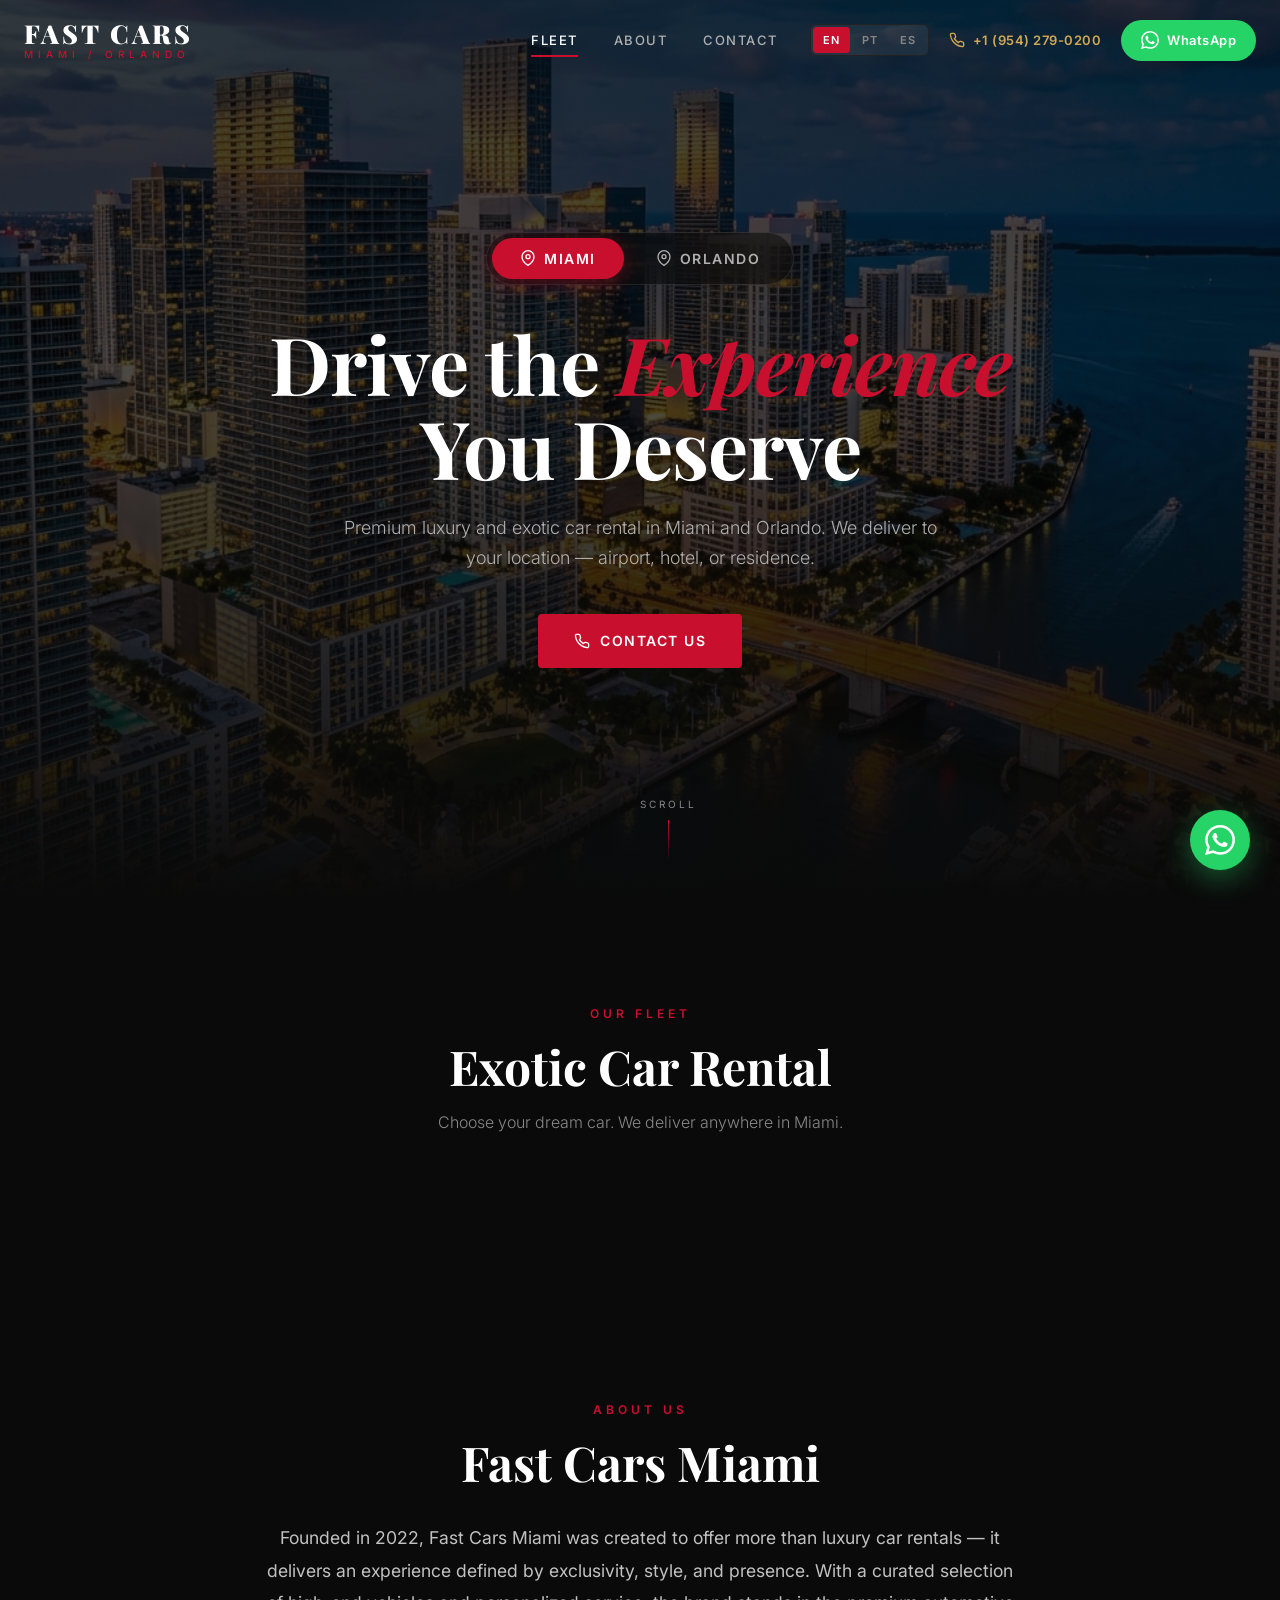
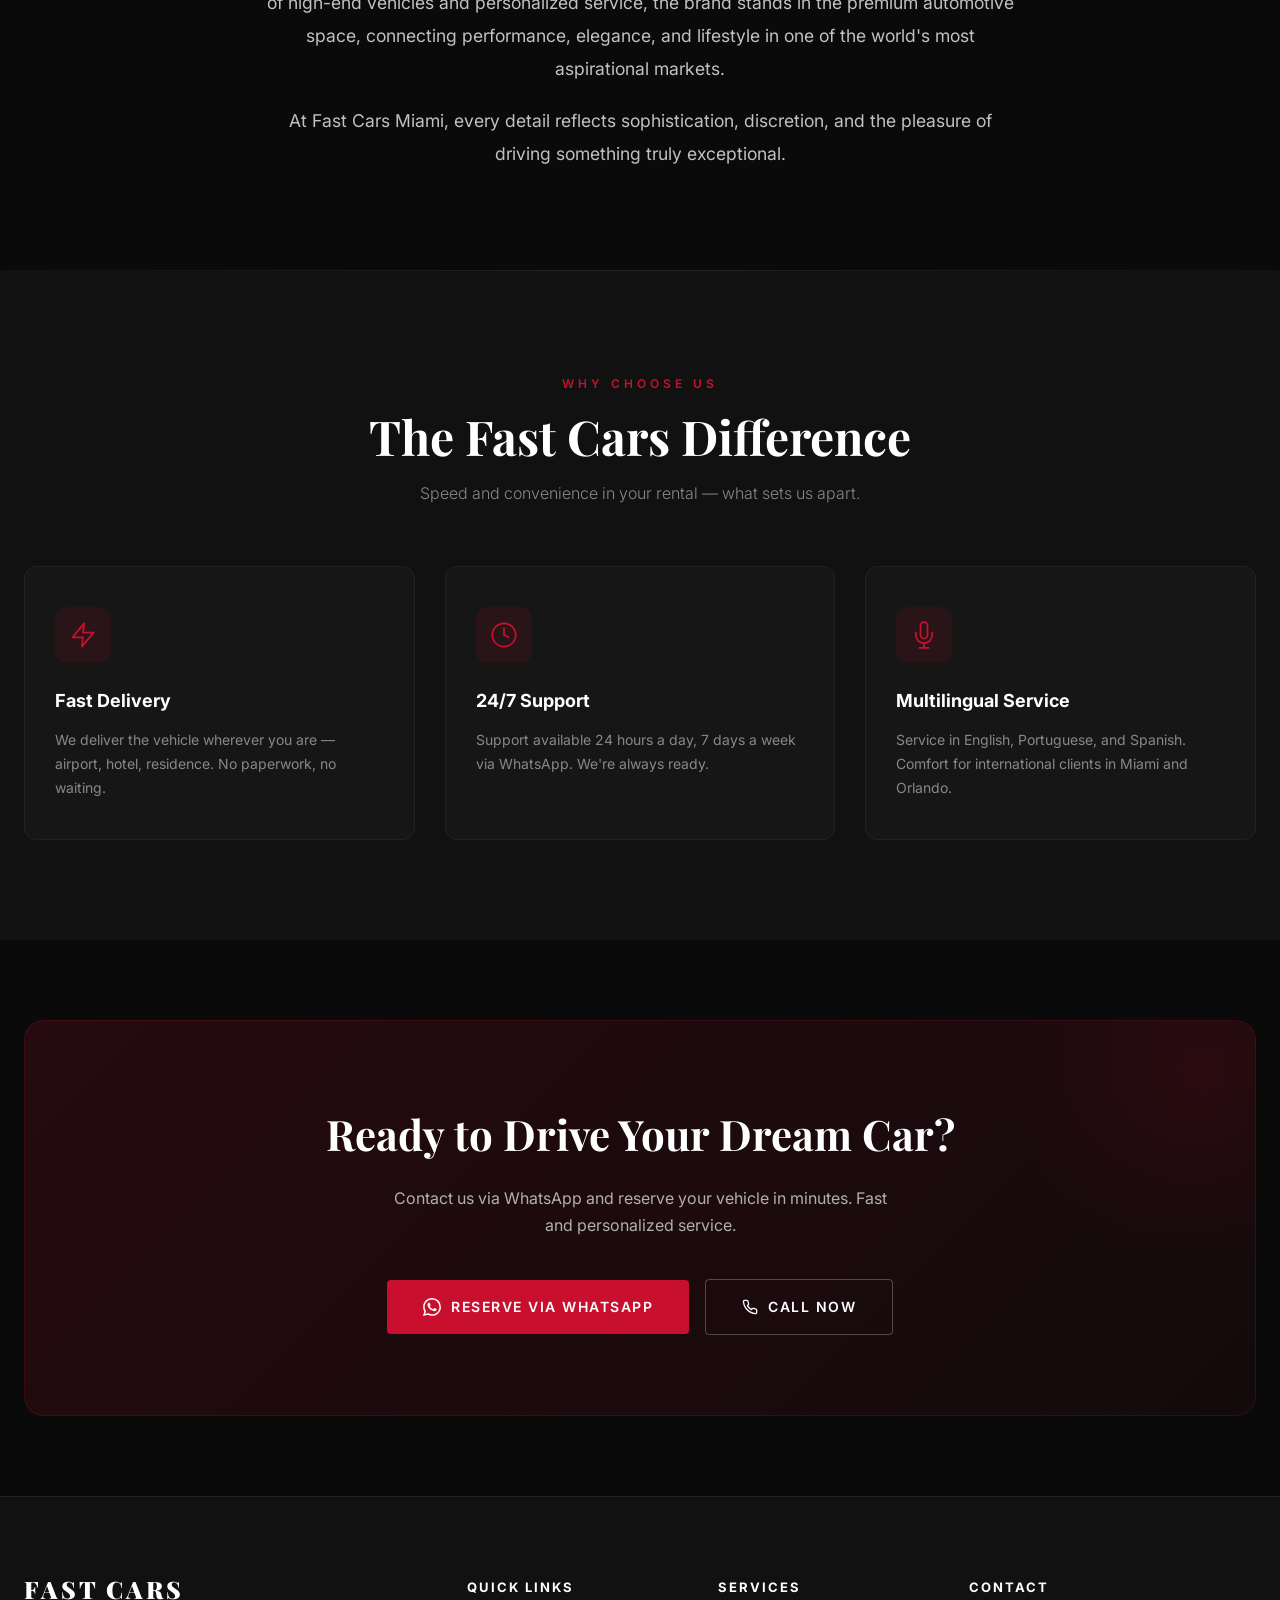
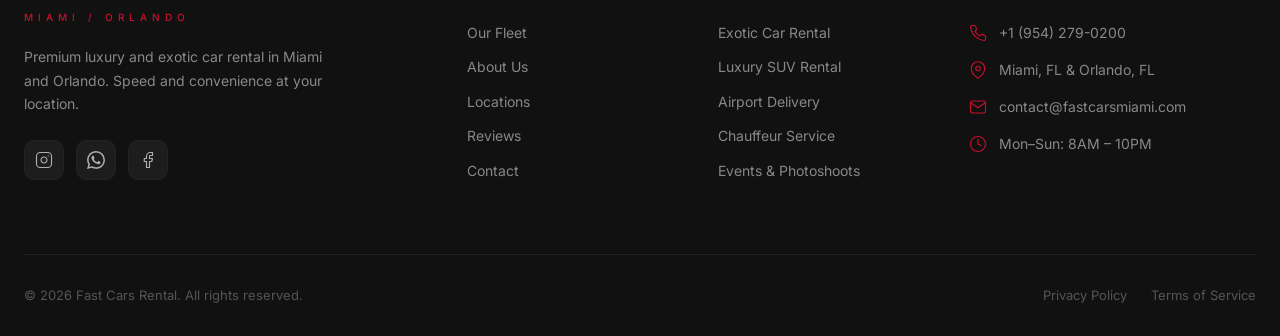
<file: index.html>
<!DOCTYPE html>
<html lang="en">
<head>
  <meta charset="UTF-8">
  <meta name="viewport" content="width=device-width, initial-scale=1.0">
  <title>Fast Cars Rental — Luxury & Exotic Car Rental | Miami & Orlando</title>
  <meta name="description" content="Fast Cars Rental — Premium luxury and exotic car rental in Miami and Orlando. We deliver to your location with speed and convenience.">
  <meta name="keywords" content="luxury car rental miami, exotic car rental orlando, fast cars miami, aluguel de carros de luxo, lamborghini rental, ferrari rental">
  
  <!-- Open Graph -->
  <meta property="og:title" content="Fast Cars Rental — Miami & Orlando">
  <meta property="og:description" content="Premium luxury and exotic car rental. Speed and convenience at your location.">
  <meta property="og:type" content="website">
  
  <!-- Fonts -->
  <link rel="preconnect" href="https://fonts.googleapis.com">
  <link rel="preconnect" href="https://fonts.gstatic.com" crossorigin>
  <link href="https://fonts.googleapis.com/css2?family=Inter:wght@300;400;500;600;700&family=Playfair+Display:ital,wght@0,400;0,700;0,900;1,400;1,700&display=swap" rel="stylesheet">
  
  <!-- Netlify Identity Widget -->
  <script src="https://identity.netlify.com/v1/netlify-identity-widget.js"></script>

  <!-- Styles -->
  <link rel="stylesheet" href="style.css">
  
  <!-- Favicon placeholder -->
  <link rel="icon" type="image/svg+xml" href="data:image/svg+xml,%3Csvg xmlns='http://www.w3.org/2000/svg' viewBox='0 0 100 100'%3E%3Ctext y='.9em' font-size='90'%3E🏎%3C/text%3E%3C/svg%3E">
</head>
<body>

  <!-- ===== NAVBAR ===== -->
  <nav class="navbar" id="navbar">
    <div class="container">
      <a href="#" class="navbar-logo">
        <span class="logo-main">Fast Cars</span>
        <span class="logo-sub">Miami / Orlando</span>
      </a>

      <div class="navbar-links" id="navLinks">
        <a href="#fleet" class="active" data-i18n="nav.fleet">Fleet</a>
        <a href="#about" data-i18n="nav.about">About</a>
        <a href="#contact" data-i18n="nav.contact">Contact</a>
      </div>

      <div class="navbar-cta">
        <div class="lang-switcher" id="langSwitcher">
          <button class="lang-btn active" data-lang="en">EN</button>
          <button class="lang-btn" data-lang="pt">PT</button>
          <button class="lang-btn" data-lang="es">ES</button>
        </div>
        <a href="tel:+19542790200" class="navbar-phone">
          <svg xmlns="http://www.w3.org/2000/svg" viewBox="0 0 24 24" fill="none" stroke="currentColor" stroke-width="2" stroke-linecap="round" stroke-linejoin="round"><path d="M22 16.92v3a2 2 0 0 1-2.18 2 19.79 19.79 0 0 1-8.63-3.07 19.5 19.5 0 0 1-6-6 19.79 19.79 0 0 1-3.07-8.67A2 2 0 0 1 4.11 2h3a2 2 0 0 1 2 1.72c.127.96.361 1.903.7 2.81a2 2 0 0 1-.45 2.11L8.09 9.91a16 16 0 0 0 6 6l1.27-1.27a2 2 0 0 1 2.11-.45c.907.339 1.85.573 2.81.7A2 2 0 0 1 22 16.92z"/></svg>
          +1 (954) 279-0200
        </a>
        <a href="https://wa.me/19542790200?text=Hi!%20I'm%20interested%20in%20renting%20a%20car." class="btn-whatsapp" target="_blank" rel="noopener" id="btn-whatsapp-header">
          <svg viewBox="0 0 24 24" fill="currentColor"><path d="M17.472 14.382c-.297-.149-1.758-.867-2.03-.967-.273-.099-.471-.148-.67.15-.197.297-.767.966-.94 1.164-.173.199-.347.223-.644.075-.297-.15-1.255-.463-2.39-1.475-.883-.788-1.48-1.761-1.653-2.059-.173-.297-.018-.458.13-.606.134-.133.298-.347.446-.52.149-.174.198-.298.298-.497.099-.198.05-.371-.025-.52-.075-.149-.669-1.612-.916-2.207-.242-.579-.487-.5-.669-.51-.173-.008-.371-.01-.57-.01-.198 0-.52.074-.792.372-.272.297-1.04 1.016-1.04 2.479 0 1.462 1.065 2.875 1.213 3.074.149.198 2.096 3.2 5.077 4.487.709.306 1.262.489 1.694.625.712.227 1.36.195 1.871.118.571-.085 1.758-.719 2.006-1.413.248-.694.248-1.289.173-1.413-.074-.124-.272-.198-.57-.347m-5.421 7.403h-.004a9.87 9.87 0 01-5.031-1.378l-.361-.214-3.741.982.998-3.648-.235-.374a9.86 9.86 0 01-1.51-5.26c.001-5.45 4.436-9.884 9.888-9.884 2.64 0 5.122 1.03 6.988 2.898a9.825 9.825 0 012.893 6.994c-.003 5.45-4.437 9.884-9.885 9.884m8.413-18.297A11.815 11.815 0 0012.05 0C5.495 0 .16 5.335.157 11.892c0 2.096.547 4.142 1.588 5.945L.057 24l6.305-1.654a11.882 11.882 0 005.683 1.448h.005c6.554 0 11.89-5.335 11.893-11.893a11.821 11.821 0 00-3.48-8.413z"/></svg>
          WhatsApp
        </a>
      </div>

      <div class="mobile-toggle" id="mobileToggle">
        <span></span>
        <span></span>
        <span></span>
      </div>
    </div>
  </nav>

  <!-- ===== HERO ===== -->
  <section class="hero" id="hero">
    <div class="hero-bg" id="heroBg">
      <img src="images/hero-bg.png" alt="Miami skyline" loading="eager" class="hero-img active" id="heroImgMiami">
      <img src="images/hero-orlando.png" alt="Orlando Eye" loading="eager" class="hero-img" id="heroImgOrlando">
    </div>
    <div class="hero-overlay"></div>
    
    <div class="hero-content">
      <!-- City Selector -->
      <div class="city-selector" id="citySelector">
        <button class="city-btn active" data-city="miami">
          <svg width="16" height="16" viewBox="0 0 24 24" fill="none" stroke="currentColor" stroke-width="2" stroke-linecap="round" stroke-linejoin="round"><path d="M21 10c0 7-9 13-9 13s-9-6-9-13a9 9 0 0 1 18 0z"/><circle cx="12" cy="10" r="3"/></svg>
          Miami
        </button>
        <button class="city-btn" data-city="orlando">
          <svg width="16" height="16" viewBox="0 0 24 24" fill="none" stroke="currentColor" stroke-width="2" stroke-linecap="round" stroke-linejoin="round"><path d="M21 10c0 7-9 13-9 13s-9-6-9-13a9 9 0 0 1 18 0z"/><circle cx="12" cy="10" r="3"/></svg>
          Orlando
        </button>
      </div>

      <h1 data-i18n="hero.title">Drive the <span class="accent">Experience</span> You Deserve</h1>
      <p class="hero-subtitle" data-i18n="hero.subtitle">Premium luxury and exotic car rental in Miami and Orlando. We deliver to your location — airport, hotel, or residence.</p>
      
      <div class="hero-actions">
        <a href="https://wa.me/19542790200?text=Hi!%20I'd%20like%20to%20rent%20a%20car." class="btn-primary" target="_blank" id="btn-hero-contact">
          <svg width="16" height="16" viewBox="0 0 24 24" fill="none" stroke="currentColor" stroke-width="2" stroke-linecap="round" stroke-linejoin="round"><path d="M22 16.92v3a2 2 0 0 1-2.18 2 19.79 19.79 0 0 1-8.63-3.07 19.5 19.5 0 0 1-6-6 19.79 19.79 0 0 1-3.07-8.67A2 2 0 0 1 4.11 2h3a2 2 0 0 1 2 1.72c.127.96.361 1.903.7 2.81a2 2 0 0 1-.45 2.11L8.09 9.91a16 16 0 0 0 6 6l1.27-1.27a2 2 0 0 1 2.11-.45c.907.339 1.85.573 2.81.7A2 2 0 0 1 22 16.92z"/></svg>
          <span data-i18n="hero.contact">Contact Us</span>
        </a>
      </div>
    </div>

    <div class="hero-scroll">
      <span>Scroll</span>
      <div class="scroll-line"></div>
    </div>
  </section>

  <!-- ===== FLEET ===== -->
  <section class="fleet" id="fleet">
    <div class="container">
      <div class="section-header reveal">
        <span class="section-tag" data-i18n="fleet.tag">Our Fleet</span>
        <h2 class="section-title" data-i18n="fleet.title">Exotic Car Rental</h2>
        <p class="section-subtitle" data-i18n="fleet.subtitle">Choose your dream car. We deliver anywhere in Miami.</p>
      </div>

      <div class="fleet-grid" id="fleetGrid">
        <!-- Cards are generated by JavaScript -->
      </div>
    </div>
  </section>

  <!-- ===== WHY US ===== -->
  <!-- ===== ABOUT ===== -->
  <section class="about-bio" id="about">
    <div class="container">
      <div class="about-bio-inner reveal">
        <span class="section-tag">About Us</span>
        <h2 class="section-title">Fast Cars Miami</h2>
        <p class="about-bio-text">Founded in 2022, Fast Cars Miami was created to offer more than luxury car rentals — it delivers an experience defined by exclusivity, style, and presence. With a curated selection of high-end vehicles and personalized service, the brand stands in the premium automotive space, connecting performance, elegance, and lifestyle in one of the world's most aspirational markets.</p>
        <p class="about-bio-text">At Fast Cars Miami, every detail reflects sophistication, discretion, and the pleasure of driving something truly exceptional.</p>
      </div>
    </div>
  </section>

  <section class="why-us">
    <div class="container">
      <div class="section-header reveal">
        <span class="section-tag" data-i18n="why.tag">Why Choose Us</span>
        <h2 class="section-title" data-i18n="why.title">The Fast Cars Difference</h2>
        <p class="section-subtitle" data-i18n="why.subtitle">Speed and convenience in your rental — what sets us apart.</p>
      </div>

      <div class="why-grid">
        <div class="why-card reveal">
          <div class="why-card-icon">
            <svg viewBox="0 0 24 24" fill="none" stroke="currentColor" stroke-width="1.5" stroke-linecap="round" stroke-linejoin="round"><path d="M13 2L3 14h9l-1 8 10-12h-9l1-8z"/></svg>
          </div>
          <h3 data-i18n="why.delivery.title">Fast Delivery</h3>
          <p data-i18n="why.delivery.desc">We deliver the vehicle wherever you are — airport, hotel, residence. No paperwork, no waiting.</p>
        </div>

        <div class="why-card reveal">
          <div class="why-card-icon">
            <svg viewBox="0 0 24 24" fill="none" stroke="currentColor" stroke-width="1.5" stroke-linecap="round" stroke-linejoin="round"><circle cx="12" cy="12" r="10"/><polyline points="12 6 12 12 16 14"/></svg>
          </div>
          <h3 data-i18n="why.support.title">24/7 Support</h3>
          <p data-i18n="why.support.desc">Support available 24 hours a day, 7 days a week via WhatsApp. We're always ready.</p>
        </div>

        <div class="why-card reveal">
          <div class="why-card-icon">
            <svg viewBox="0 0 24 24" fill="none" stroke="currentColor" stroke-width="1.5" stroke-linecap="round" stroke-linejoin="round"><path d="M12 1a3 3 0 0 0-3 3v8a3 3 0 0 0 6 0V4a3 3 0 0 0-3-3z"/><path d="M19 10v2a7 7 0 0 1-14 0v-2"/><line x1="12" y1="19" x2="12" y2="23"/><line x1="8" y1="23" x2="16" y2="23"/></svg>
          </div>
          <h3 data-i18n="why.bilingual.title">Multilingual Service</h3>
          <p data-i18n="why.bilingual.desc">Service in English, Portuguese, and Spanish. Comfort for international clients in Miami and Orlando.</p>
        </div>
      </div>
    </div>
  </section>

  <!-- ===== LOCATIONS ===== -->
  <!-- ===== CTA ===== -->
  <section class="cta" id="contact">
    <div class="container">
      <div class="cta-inner reveal">
        <h2 data-i18n="cta.title">Ready to Drive Your Dream Car?</h2>
        <p data-i18n="cta.subtitle">Contact us via WhatsApp and reserve your vehicle in minutes. Fast and personalized service.</p>
        <div class="cta-buttons">
          <a href="https://wa.me/19542790200?text=Olá!%20Gostaria%20de%20alugar%20um%20carro." class="btn-primary" target="_blank" id="btn-cta-whatsapp">
            <svg width="18" height="18" viewBox="0 0 24 24" fill="currentColor"><path d="M17.472 14.382c-.297-.149-1.758-.867-2.03-.967-.273-.099-.471-.148-.67.15-.197.297-.767.966-.94 1.164-.173.199-.347.223-.644.075-.297-.15-1.255-.463-2.39-1.475-.883-.788-1.48-1.761-1.653-2.059-.173-.297-.018-.458.13-.606.134-.133.298-.347.446-.52.149-.174.198-.298.298-.497.099-.198.05-.371-.025-.52-.075-.149-.669-1.612-.916-2.207-.242-.579-.487-.5-.669-.51-.173-.008-.371-.01-.57-.01-.198 0-.52.074-.792.372-.272.297-1.04 1.016-1.04 2.479 0 1.462 1.065 2.875 1.213 3.074.149.198 2.096 3.2 5.077 4.487.709.306 1.262.489 1.694.625.712.227 1.36.195 1.871.118.571-.085 1.758-.719 2.006-1.413.248-.694.248-1.289.173-1.413-.074-.124-.272-.198-.57-.347m-5.421 7.403h-.004a9.87 9.87 0 01-5.031-1.378l-.361-.214-3.741.982.998-3.648-.235-.374a9.86 9.86 0 01-1.51-5.26c.001-5.45 4.436-9.884 9.888-9.884 2.64 0 5.122 1.03 6.988 2.898a9.825 9.825 0 012.893 6.994c-.003 5.45-4.437 9.884-9.885 9.884m8.413-18.297A11.815 11.815 0 0012.05 0C5.495 0 .16 5.335.157 11.892c0 2.096.547 4.142 1.588 5.945L.057 24l6.305-1.654a11.882 11.882 0 005.683 1.448h.005c6.554 0 11.89-5.335 11.893-11.893a11.821 11.821 0 00-3.48-8.413z"/></svg>
            <span data-i18n="cta.whatsapp">Reserve via WhatsApp</span>
          </a>
          <a href="tel:+19542790200" class="btn-secondary" id="btn-cta-call">
            <svg width="16" height="16" viewBox="0 0 24 24" fill="none" stroke="currentColor" stroke-width="2" stroke-linecap="round" stroke-linejoin="round"><path d="M22 16.92v3a2 2 0 0 1-2.18 2 19.79 19.79 0 0 1-8.63-3.07 19.5 19.5 0 0 1-6-6 19.79 19.79 0 0 1-3.07-8.67A2 2 0 0 1 4.11 2h3a2 2 0 0 1 2 1.72c.127.96.361 1.903.7 2.81a2 2 0 0 1-.45 2.11L8.09 9.91a16 16 0 0 0 6 6l1.27-1.27a2 2 0 0 1 2.11-.45c.907.339 1.85.573 2.81.7A2 2 0 0 1 22 16.92z"/></svg>
            <span data-i18n="cta.call">Call Now</span>
          </a>
        </div>
      </div>
    </div>
  </section>

  <!-- ===== FOOTER ===== -->
  <footer class="footer">
    <div class="container">
      <div class="footer-grid">
        <div class="footer-brand">
          <span class="logo-main">Fast Cars</span>
          <span class="logo-sub">Miami / Orlando</span>
          <p data-i18n="footer.desc">Premium luxury and exotic car rental in Miami and Orlando. Speed and convenience at your location.</p>
          <div class="footer-social">
            <a href="https://instagram.com/fastcars.miami" target="_blank" rel="noopener" aria-label="Instagram" id="social-instagram">
              <svg viewBox="0 0 24 24" fill="none" stroke="currentColor" stroke-width="1.5" stroke-linecap="round" stroke-linejoin="round"><rect x="2" y="2" width="20" height="20" rx="5" ry="5"/><path d="M16 11.37A4 4 0 1 1 12.63 8 4 4 0 0 1 16 11.37z"/><line x1="17.5" y1="6.5" x2="17.51" y2="6.5"/></svg>
            </a>
            <a href="https://wa.me/19542790200" target="_blank" rel="noopener" aria-label="WhatsApp" id="social-whatsapp">
              <svg viewBox="0 0 24 24" fill="currentColor"><path d="M17.472 14.382c-.297-.149-1.758-.867-2.03-.967-.273-.099-.471-.148-.67.15-.197.297-.767.966-.94 1.164-.173.199-.347.223-.644.075-.297-.15-1.255-.463-2.39-1.475-.883-.788-1.48-1.761-1.653-2.059-.173-.297-.018-.458.13-.606.134-.133.298-.347.446-.52.149-.174.198-.298.298-.497.099-.198.05-.371-.025-.52-.075-.149-.669-1.612-.916-2.207-.242-.579-.487-.5-.669-.51-.173-.008-.371-.01-.57-.01-.198 0-.52.074-.792.372-.272.297-1.04 1.016-1.04 2.479 0 1.462 1.065 2.875 1.213 3.074.149.198 2.096 3.2 5.077 4.487.709.306 1.262.489 1.694.625.712.227 1.36.195 1.871.118.571-.085 1.758-.719 2.006-1.413.248-.694.248-1.289.173-1.413-.074-.124-.272-.198-.57-.347m-5.421 7.403h-.004a9.87 9.87 0 01-5.031-1.378l-.361-.214-3.741.982.998-3.648-.235-.374a9.86 9.86 0 01-1.51-5.26c.001-5.45 4.436-9.884 9.888-9.884 2.64 0 5.122 1.03 6.988 2.898a9.825 9.825 0 012.893 6.994c-.003 5.45-4.437 9.884-9.885 9.884m8.413-18.297A11.815 11.815 0 0012.05 0C5.495 0 .16 5.335.157 11.892c0 2.096.547 4.142 1.588 5.945L.057 24l6.305-1.654a11.882 11.882 0 005.683 1.448h.005c6.554 0 11.89-5.335 11.893-11.893a11.821 11.821 0 00-3.48-8.413z"/></svg>
            </a>
            <a href="https://www.facebook.com/fastcarsmiami" target="_blank" rel="noopener" aria-label="Facebook" id="social-facebook">
              <svg viewBox="0 0 24 24" fill="none" stroke="currentColor" stroke-width="1.5" stroke-linecap="round" stroke-linejoin="round"><path d="M18 2h-3a5 5 0 0 0-5 5v3H7v4h3v8h4v-8h3l1-4h-4V7a1 1 0 0 1 1-1h3z"/></svg>
            </a>
          </div>
        </div>

        <div class="footer-column">
          <h4>Quick Links</h4>
          <ul>
            <li><a href="#fleet">Our Fleet</a></li>
            <li><a href="#about">About Us</a></li>
            <li><a href="#locations">Locations</a></li>
            <li><a href="#reviews">Reviews</a></li>
            <li><a href="#contact">Contact</a></li>
          </ul>
        </div>

        <div class="footer-column">
          <h4 data-i18n="footer.services">Services</h4>
          <ul>
            <li><a href="#fleet" data-i18n="footer.exoticRental">Exotic Car Rental</a></li>
            <li><a href="#fleet" data-i18n="footer.luxuryRental">Luxury SUV Rental</a></li>
            <li><a href="#fleet" data-i18n="footer.airportDelivery">Airport Delivery</a></li>
            <li><a href="#fleet" data-i18n="footer.chauffeur">Chauffeur Service</a></li>
            <li><a href="#fleet" data-i18n="footer.events">Events & Photoshoots</a></li>
          </ul>
        </div>

        <div class="footer-column">
          <h4>Contact</h4>
          <ul class="footer-contact">
            <li>
              <svg viewBox="0 0 24 24" fill="none" stroke="currentColor" stroke-width="1.5" stroke-linecap="round" stroke-linejoin="round"><path d="M22 16.92v3a2 2 0 0 1-2.18 2 19.79 19.79 0 0 1-8.63-3.07 19.5 19.5 0 0 1-6-6 19.79 19.79 0 0 1-3.07-8.67A2 2 0 0 1 4.11 2h3a2 2 0 0 1 2 1.72c.127.96.361 1.903.7 2.81a2 2 0 0 1-.45 2.11L8.09 9.91a16 16 0 0 0 6 6l1.27-1.27a2 2 0 0 1 2.11-.45c.907.339 1.85.573 2.81.7A2 2 0 0 1 22 16.92z"/></svg>
              <span>+1 (954) 279-0200</span>
            </li>
            <li>
              <svg viewBox="0 0 24 24" fill="none" stroke="currentColor" stroke-width="1.5" stroke-linecap="round" stroke-linejoin="round"><path d="M21 10c0 7-9 13-9 13s-9-6-9-13a9 9 0 0 1 18 0z"/><circle cx="12" cy="10" r="3"/></svg>
              <span>Miami, FL &amp; Orlando, FL</span>
            </li>
            <li>
              <svg viewBox="0 0 24 24" fill="none" stroke="currentColor" stroke-width="1.5" stroke-linecap="round" stroke-linejoin="round"><path d="M4 4h16c1.1 0 2 .9 2 2v12c0 1.1-.9 2-2 2H4c-1.1 0-2-.9-2-2V6c0-1.1.9-2 2-2z"/><polyline points="22,6 12,13 2,6"/></svg>
              <span>contact@fastcarsmiami.com</span>
            </li>
            <li>
              <svg viewBox="0 0 24 24" fill="none" stroke="currentColor" stroke-width="1.5" stroke-linecap="round" stroke-linejoin="round"><circle cx="12" cy="12" r="10"/><polyline points="12 6 12 12 16 14"/></svg>
              <span>Mon–Sun: 8AM – 10PM</span>
            </li>
          </ul>
        </div>
      </div>

      <div class="footer-bottom">
        <p>&copy; 2026 Fast Cars Rental. All rights reserved.</p>
        <div class="footer-bottom-links">
          <a href="#">Privacy Policy</a>
          <a href="#">Terms of Service</a>
        </div>
      </div>
    </div>
  </footer>

  <!-- ===== FLOATING WHATSAPP ===== -->
  <a href="https://wa.me/19542790200?text=Olá!%20Gostaria%20de%20saber%20mais%20sobre%20o%20aluguel%20de%20carros." class="floating-whatsapp" target="_blank" rel="noopener" id="floating-whatsapp" aria-label="Chat on WhatsApp">
    <svg viewBox="0 0 24 24" fill="currentColor"><path d="M17.472 14.382c-.297-.149-1.758-.867-2.03-.967-.273-.099-.471-.148-.67.15-.197.297-.767.966-.94 1.164-.173.199-.347.223-.644.075-.297-.15-1.255-.463-2.39-1.475-.883-.788-1.48-1.761-1.653-2.059-.173-.297-.018-.458.13-.606.134-.133.298-.347.446-.52.149-.174.198-.298.298-.497.099-.198.05-.371-.025-.52-.075-.149-.669-1.612-.916-2.207-.242-.579-.487-.5-.669-.51-.173-.008-.371-.01-.57-.01-.198 0-.52.074-.792.372-.272.297-1.04 1.016-1.04 2.479 0 1.462 1.065 2.875 1.213 3.074.149.198 2.096 3.2 5.077 4.487.709.306 1.262.489 1.694.625.712.227 1.36.195 1.871.118.571-.085 1.758-.719 2.006-1.413.248-.694.248-1.289.173-1.413-.074-.124-.272-.198-.57-.347m-5.421 7.403h-.004a9.87 9.87 0 01-5.031-1.378l-.361-.214-3.741.982.998-3.648-.235-.374a9.86 9.86 0 01-1.51-5.26c.001-5.45 4.436-9.884 9.888-9.884 2.64 0 5.122 1.03 6.988 2.898a9.825 9.825 0 012.893 6.994c-.003 5.45-4.437 9.884-9.885 9.884m8.413-18.297A11.815 11.815 0 0012.05 0C5.495 0 .16 5.335.157 11.892c0 2.096.547 4.142 1.588 5.945L.057 24l6.305-1.654a11.882 11.882 0 005.683 1.448h.005c6.554 0 11.89-5.335 11.893-11.893a11.821 11.821 0 00-3.48-8.413z"/></svg>
  </a>

  <!-- ===== JAVASCRIPT ===== -->
  <script src="app.js"></script>
</body>
</html>
</file>
<file: style.css>
/* ===== FAST CARS MIAMI - PREMIUM RENTAL SITE ===== */

/* Reset & Base */
*, *::before, *::after {
  margin: 0;
  padding: 0;
  box-sizing: border-box;
}

:root {
  /* Brand Colors */
  --fc-black: #0a0a0a;
  --fc-dark: #111111;
  --fc-dark-card: #161616;
  --fc-dark-border: #222222;
  --fc-red: #c8102e;
  --fc-red-hover: #e01233;
  --fc-gold: #d4a853;
  --fc-gold-light: #f0d48a;
  --fc-white: #ffffff;
  --fc-gray-100: #f5f5f5;
  --fc-gray-200: #e0e0e0;
  --fc-gray-300: #b0b0b0;
  --fc-gray-400: #888888;
  --fc-gray-500: #555555;
  
  /* Typography */
  --font-display: 'Playfair Display', serif;
  --font-body: 'Inter', sans-serif;
  
  /* Spacing */
  --section-padding: 100px 0;
  --container-width: 1280px;
  --card-radius: 12px;
  
  /* Transitions */
  --ease-out: cubic-bezier(0.16, 1, 0.3, 1);
  --transition-fast: 0.2s var(--ease-out);
  --transition-medium: 0.4s var(--ease-out);
  --transition-slow: 0.6s var(--ease-out);
}

html {
  scroll-behavior: smooth;
  font-size: 16px;
}

body {
  font-family: var(--font-body);
  background-color: var(--fc-black);
  color: var(--fc-white);
  line-height: 1.6;
  overflow-x: hidden;
  -webkit-font-smoothing: antialiased;
  -moz-osx-font-smoothing: grayscale;
}

a {
  text-decoration: none;
  color: inherit;
  transition: color var(--transition-fast);
}

img {
  max-width: 100%;
  display: block;
}

ul { list-style: none; }

.container {
  max-width: var(--container-width);
  margin: 0 auto;
  padding: 0 24px;
}

/* ===== HEADER / NAVBAR ===== */
.navbar {
  position: fixed;
  top: 0;
  left: 0;
  width: 100%;
  z-index: 1000;
  padding: 20px 0;
  transition: background var(--transition-medium), padding var(--transition-medium), backdrop-filter var(--transition-medium);
}

.navbar.scrolled {
  background: rgba(10, 10, 10, 0.92);
  backdrop-filter: blur(20px);
  -webkit-backdrop-filter: blur(20px);
  padding: 12px 0;
  border-bottom: 1px solid rgba(255,255,255,0.05);
}

.navbar .container {
  display: flex;
  align-items: center;
  justify-content: space-between;
}

.navbar-links {
  margin-left: auto;
  margin-right: 32px;
}

.navbar-cta {
  flex-shrink: 0;
}

.navbar-logo {
  display: flex;
  flex-direction: column;
  align-items: flex-start;
  gap: 0;
  cursor: pointer;
}

.navbar-logo .logo-main {
  font-family: var(--font-display);
  font-size: 26px;
  font-weight: 900;
  letter-spacing: 3px;
  text-transform: uppercase;
  color: var(--fc-white);
  line-height: 1;
}

.navbar-logo .logo-sub {
  font-family: var(--font-body);
  font-size: 10px;
  font-weight: 500;
  letter-spacing: 5px;
  text-transform: uppercase;
  color: var(--fc-red);
  line-height: 1;
  margin-top: 2px;
}

.navbar-links {
  display: flex;
  align-items: center;
  gap: 36px;
}

.navbar-links a {
  font-size: 13px;
  font-weight: 500;
  letter-spacing: 1.5px;
  text-transform: uppercase;
  color: var(--fc-gray-300);
  position: relative;
  padding: 4px 0;
}

.navbar-links a::after {
  content: '';
  position: absolute;
  bottom: -2px;
  left: 0;
  width: 0;
  height: 2px;
  background: var(--fc-red);
  transition: width var(--transition-medium);
}

.navbar-links a:hover {
  color: var(--fc-white);
}

.navbar-links a:hover::after {
  width: 100%;
}

.navbar-links a.active {
  color: var(--fc-white);
}

.navbar-links a.active::after {
  width: 100%;
}

.navbar-cta {
  display: flex;
  align-items: center;
  gap: 20px;
}

.navbar-phone {
  font-size: 13px;
  font-weight: 600;
  color: var(--fc-gold);
  letter-spacing: 0.5px;
  display: flex;
  align-items: center;
  gap: 8px;
}

.navbar-phone svg {
  width: 16px;
  height: 16px;
}

/* Language Switcher */
.lang-switcher {
  display: flex;
  align-items: center;
  gap: 2px;
  background: rgba(255,255,255,0.06);
  border: 1px solid var(--fc-dark-border);
  border-radius: 6px;
  padding: 2px;
}

.lang-btn {
  background: transparent;
  border: none;
  color: var(--fc-gray-400);
  font-family: var(--font-body);
  font-size: 11px;
  font-weight: 600;
  letter-spacing: 1px;
  padding: 6px 10px;
  border-radius: 4px;
  cursor: pointer;
  transition: all var(--transition-fast);
}

.lang-btn:hover {
  color: var(--fc-white);
}

.lang-btn.active {
  background: var(--fc-red);
  color: var(--fc-white);
}

.btn-whatsapp {
  display: inline-flex;
  align-items: center;
  gap: 8px;
  background: #25D366;
  color: white;
  padding: 10px 20px;
  border-radius: 50px;
  font-size: 13px;
  font-weight: 600;
  letter-spacing: 0.5px;
  transition: all var(--transition-fast);
}

.btn-whatsapp:hover {
  background: #20bd5a;
  transform: translateY(-2px);
  box-shadow: 0 8px 25px rgba(37, 211, 102, 0.3);
}

.btn-whatsapp svg {
  width: 18px;
  height: 18px;
}

/* Mobile menu toggle */
.mobile-toggle {
  display: none;
  flex-direction: column;
  gap: 5px;
  cursor: pointer;
  padding: 8px;
  z-index: 1001;
}

.mobile-toggle span {
  width: 24px;
  height: 2px;
  background: var(--fc-white);
  transition: all var(--transition-fast);
  border-radius: 2px;
}

.mobile-toggle.active span:nth-child(1) {
  transform: rotate(45deg) translate(5px, 5px);
}

.mobile-toggle.active span:nth-child(2) {
  opacity: 0;
}

.mobile-toggle.active span:nth-child(3) {
  transform: rotate(-45deg) translate(5px, -5px);
}

/* ===== HERO SECTION ===== */
.hero {
  position: relative;
  min-height: 100vh;
  display: flex;
  align-items: center;
  justify-content: center;
  overflow: hidden;
}

.hero-bg {
  position: absolute;
  inset: 0;
  z-index: 0;
}

.hero-img {
  position: absolute;
  inset: 0;
  width: 100%;
  height: 100%;
  object-fit: cover;
  filter: brightness(0.35);
  transform: scale(1.05);
  opacity: 0;
  transition: opacity 1s ease-in-out;
  animation: heroZoom 20s ease-in-out infinite alternate;
}

.hero-img.active {
  opacity: 1;
}

@keyframes heroZoom {
  from { transform: scale(1.05); }
  to { transform: scale(1.15); }
}

.hero-overlay {
  position: absolute;
  inset: 0;
  background: linear-gradient(
    to bottom,
    rgba(10, 10, 10, 0.3) 0%,
    rgba(10, 10, 10, 0.1) 40%,
    rgba(10, 10, 10, 0.6) 80%,
    rgba(10, 10, 10, 1) 100%
  );
  z-index: 1;
}

.hero-content {
  position: relative;
  z-index: 2;
  text-align: center;
  max-width: 900px;
  padding: 0 24px;
}

/* City Selector */
.city-selector {
  display: flex;
  align-items: center;
  justify-content: center;
  gap: 4px;
  margin-bottom: 36px;
  animation: fadeInDown 0.8s var(--ease-out) 0.2s both;
  background: rgba(0, 0, 0, 0.4);
  backdrop-filter: blur(20px);
  -webkit-backdrop-filter: blur(20px);
  border: 1px solid rgba(255,255,255,0.1);
  border-radius: 50px;
  padding: 5px;
  display: inline-flex;
}

.city-btn {
  display: inline-flex;
  align-items: center;
  gap: 8px;
  background: transparent;
  border: none;
  padding: 12px 28px;
  border-radius: 50px;
  font-family: var(--font-body);
  font-size: 14px;
  font-weight: 600;
  letter-spacing: 1.5px;
  text-transform: uppercase;
  color: var(--fc-gray-300);
  cursor: pointer;
  transition: all var(--transition-medium);
}

.city-btn:hover {
  color: var(--fc-white);
}

.city-btn.active {
  background: var(--fc-red);
  color: var(--fc-white);
  box-shadow: 0 4px 20px rgba(200, 16, 46, 0.4);
}

.city-btn svg {
  width: 16px;
  height: 16px;
}

.hero h1 {
  font-family: var(--font-display);
  font-size: clamp(42px, 7vw, 80px);
  font-weight: 700;
  line-height: 1.05;
  letter-spacing: -1px;
  color: var(--fc-white);
  margin-bottom: 24px;
  animation: fadeInUp 0.8s var(--ease-out) 0.4s both;
}

.hero h1 .accent {
  color: var(--fc-red);
  font-style: italic;
}

.hero-subtitle {
  font-size: 18px;
  font-weight: 300;
  color: var(--fc-gray-300);
  max-width: 600px;
  margin: 0 auto 40px;
  line-height: 1.7;
  animation: fadeInUp 0.8s var(--ease-out) 0.6s both;
}

.hero-actions {
  display: flex;
  align-items: center;
  justify-content: center;
  gap: 20px;
  animation: fadeInUp 0.8s var(--ease-out) 0.8s both;
}

.btn-primary {
  display: inline-flex;
  align-items: center;
  gap: 10px;
  background: var(--fc-red);
  color: var(--fc-white);
  padding: 16px 36px;
  border-radius: 4px;
  font-size: 14px;
  font-weight: 600;
  letter-spacing: 1.5px;
  text-transform: uppercase;
  border: none;
  cursor: pointer;
  transition: all var(--transition-fast);
}

.btn-primary:hover {
  background: var(--fc-red-hover);
  transform: translateY(-3px);
  box-shadow: 0 12px 35px rgba(200, 16, 46, 0.35);
}

.btn-secondary {
  display: inline-flex;
  align-items: center;
  gap: 10px;
  background: transparent;
  color: var(--fc-white);
  padding: 16px 36px;
  border-radius: 4px;
  font-size: 14px;
  font-weight: 600;
  letter-spacing: 1.5px;
  text-transform: uppercase;
  border: 1px solid rgba(255,255,255,0.25);
  cursor: pointer;
  transition: all var(--transition-fast);
}

.btn-secondary:hover {
  border-color: var(--fc-white);
  background: rgba(255,255,255,0.05);
  transform: translateY(-3px);
}

.hero-stats {
  display: flex;
  align-items: center;
  justify-content: center;
  gap: 60px;
  margin-top: 60px;
  animation: fadeInUp 0.8s var(--ease-out) 1s both;
}

.hero-stat {
  text-align: center;
}

.hero-stat .number {
  font-family: var(--font-display);
  font-size: 36px;
  font-weight: 700;
  color: var(--fc-gold);
  line-height: 1;
}

.hero-stat .label {
  font-size: 11px;
  font-weight: 500;
  letter-spacing: 2px;
  text-transform: uppercase;
  color: var(--fc-gray-400);
  margin-top: 6px;
}

.hero-scroll {
  position: absolute;
  bottom: 40px;
  left: 50%;
  transform: translateX(-50%);
  z-index: 2;
  display: flex;
  flex-direction: column;
  align-items: center;
  gap: 8px;
  animation: fadeInUp 0.8s var(--ease-out) 1.2s both;
}

.hero-scroll span {
  font-size: 10px;
  letter-spacing: 3px;
  text-transform: uppercase;
  color: var(--fc-gray-400);
}

.hero-scroll .scroll-line {
  width: 1px;
  height: 40px;
  background: linear-gradient(to bottom, var(--fc-red), transparent);
  animation: scrollPulse 2s ease-in-out infinite;
}

@keyframes scrollPulse {
  0%, 100% { opacity: 1; transform: scaleY(1); }
  50% { opacity: 0.4; transform: scaleY(0.6); }
}

/* ===== SECTION TITLES ===== */
.section-header {
  text-align: center;
  margin-bottom: 60px;
}

.section-tag {
  display: inline-block;
  font-size: 12px;
  font-weight: 600;
  letter-spacing: 4px;
  text-transform: uppercase;
  color: var(--fc-red);
  margin-bottom: 16px;
}

.section-title {
  font-family: var(--font-display);
  font-size: clamp(32px, 4vw, 48px);
  font-weight: 700;
  color: var(--fc-white);
  line-height: 1.15;
}

.section-subtitle {
  font-size: 16px;
  font-weight: 300;
  color: var(--fc-gray-400);
  max-width: 600px;
  margin: 16px auto 0;
  line-height: 1.6;
}

/* ===== FLEET SECTION ===== */
.fleet {
  padding: var(--section-padding);
  background: var(--fc-black);
}

/* Fleet section - no category filters */

/* Car Grid */
.fleet-grid {
  display: grid;
  grid-template-columns: repeat(auto-fill, minmax(300px, 1fr));
  gap: 24px;
}

.car-card {
  background: var(--fc-dark-card);
  border-radius: var(--card-radius);
  overflow: hidden;
  border: 1px solid var(--fc-dark-border);
  transition: all var(--transition-medium);
  cursor: pointer;
  opacity: 0;
  transform: translateY(30px);
  animation: cardAppear 0.6s var(--ease-out) forwards;
}

.car-card:nth-child(1) { animation-delay: 0.1s; }
.car-card:nth-child(2) { animation-delay: 0.2s; }
.car-card:nth-child(3) { animation-delay: 0.3s; }
.car-card:nth-child(4) { animation-delay: 0.4s; }
.car-card:nth-child(5) { animation-delay: 0.5s; }
.car-card:nth-child(6) { animation-delay: 0.6s; }
.car-card:nth-child(7) { animation-delay: 0.7s; }
.car-card:nth-child(8) { animation-delay: 0.8s; }

@keyframes cardAppear {
  to { opacity: 1; transform: translateY(0); }
}

.car-card:hover {
  transform: translateY(-8px);
  border-color: rgba(200, 16, 46, 0.3);
  box-shadow: 0 20px 60px rgba(0, 0, 0, 0.5);
}

.car-card-image {
  position: relative;
  width: 100%;
  aspect-ratio: 16 / 10;
  overflow: hidden;
  background: var(--fc-dark);
}

.car-card-image img {
  width: 100%;
  height: 100%;
  object-fit: cover;
  transition: transform var(--transition-slow);
}

.car-card:hover .car-card-image img {
  transform: scale(1.08);
}

.car-card-badge {
  position: absolute;
  top: 12px;
  left: 12px;
  background: var(--fc-red);
  color: white;
  padding: 4px 12px;
  border-radius: 4px;
  font-size: 11px;
  font-weight: 700;
  letter-spacing: 1px;
  text-transform: uppercase;
}

.car-card-favorite {
  position: absolute;
  top: 12px;
  right: 12px;
  width: 36px;
  height: 36px;
  background: rgba(0,0,0,0.5);
  backdrop-filter: blur(10px);
  border-radius: 50%;
  display: flex;
  align-items: center;
  justify-content: center;
  cursor: pointer;
  transition: all var(--transition-fast);
  border: none;
}

.car-card-favorite:hover {
  background: var(--fc-red);
}

.car-card-favorite svg {
  width: 16px;
  height: 16px;
  color: white;
}

.car-card-info {
  padding: 20px;
}

.car-card-info h3 {
  font-family: var(--font-body);
  font-size: 17px;
  font-weight: 700;
  color: var(--fc-white);
  margin-bottom: 4px;
  letter-spacing: 0.5px;
  text-transform: uppercase;
}

.car-card-info .car-year {
  font-size: 13px;
  color: var(--fc-gray-400);
  margin-bottom: 16px;
}

.car-card-specs {
  display: flex;
  align-items: center;
  gap: 16px;
  margin-bottom: 20px;
  padding-bottom: 16px;
  border-bottom: 1px solid var(--fc-dark-border);
}

.car-spec {
  display: flex;
  align-items: center;
  gap: 6px;
  font-size: 12px;
  color: var(--fc-gray-400);
}

.car-spec svg {
  width: 14px;
  height: 14px;
  color: var(--fc-gray-500);
}

.car-card-footer {
  display: flex;
  align-items: center;
  justify-content: space-between;
}

.car-price {
  display: flex;
  align-items: baseline;
  gap: 4px;
}

.car-price .amount {
  font-family: var(--font-display);
  font-size: 24px;
  font-weight: 700;
  color: var(--fc-gold);
}

.car-price .period {
  font-size: 13px;
  color: var(--fc-gray-400);
}

.btn-rent {
  display: inline-flex;
  align-items: center;
  gap: 8px;
  background: transparent;
  border: 1px solid var(--fc-red);
  color: var(--fc-red);
  padding: 10px 20px;
  border-radius: 4px;
  font-family: var(--font-body);
  font-size: 12px;
  font-weight: 600;
  letter-spacing: 1px;
  text-transform: uppercase;
  cursor: pointer;
  transition: all var(--transition-fast);
}

.btn-rent:hover {
  background: var(--fc-red);
  color: white;
}

/* ===== ABOUT BIO ===== */
.about-bio {
  padding: var(--section-padding);
  background: var(--fc-black);
}

.about-bio-inner {
  max-width: 760px;
  margin: 0 auto;
  text-align: center;
}

.about-bio-inner .section-title {
  margin-bottom: 2rem;
}

.about-bio-text {
  font-size: 1.1rem;
  line-height: 1.85;
  color: rgba(255,255,255,0.75);
  margin-bottom: 1.25rem;
}

.about-bio-text:last-child {
  margin-bottom: 0;
}

/* ===== ABOUT / WHY US ===== */
.why-us {
  padding: var(--section-padding);
  background: var(--fc-dark);
  position: relative;
}

.why-us::before {
  content: '';
  position: absolute;
  top: 0;
  left: 0;
  width: 100%;
  height: 1px;
  background: linear-gradient(to right, transparent, var(--fc-dark-border), transparent);
}

.why-grid {
  display: grid;
  grid-template-columns: repeat(auto-fit, minmax(280px, 1fr));
  gap: 30px;
}

.why-card {
  padding: 40px 30px;
  border-radius: var(--card-radius);
  background: rgba(255,255,255,0.02);
  border: 1px solid var(--fc-dark-border);
  transition: all var(--transition-medium);
  position: relative;
  overflow: hidden;
}

.why-card::before {
  content: '';
  position: absolute;
  top: 0;
  left: 0;
  width: 100%;
  height: 3px;
  background: linear-gradient(to right, var(--fc-red), transparent);
  opacity: 0;
  transition: opacity var(--transition-medium);
}

.why-card:hover {
  border-color: rgba(200, 16, 46, 0.2);
  background: rgba(200, 16, 46, 0.03);
  transform: translateY(-4px);
}

.why-card:hover::before {
  opacity: 1;
}

.why-card-icon {
  width: 56px;
  height: 56px;
  border-radius: 12px;
  background: rgba(200, 16, 46, 0.1);
  display: flex;
  align-items: center;
  justify-content: center;
  margin-bottom: 24px;
}

.why-card-icon svg {
  width: 28px;
  height: 28px;
  color: var(--fc-red);
}

.why-card h3 {
  font-size: 18px;
  font-weight: 700;
  color: var(--fc-white);
  margin-bottom: 12px;
}

.why-card p {
  font-size: 14px;
  color: var(--fc-gray-400);
  line-height: 1.7;
}

/* ===== LOCATIONS ===== */
.locations {
  padding: var(--section-padding);
  background: var(--fc-black);
}

.locations-grid {
  display: grid;
  grid-template-columns: repeat(2, 1fr);
  gap: 30px;
}

.location-card {
  position: relative;
  border-radius: var(--card-radius);
  overflow: hidden;
  aspect-ratio: 16 / 9;
  cursor: pointer;
  border: 1px solid var(--fc-dark-border);
}

.location-card-bg {
  position: absolute;
  inset: 0;
  background: linear-gradient(135deg, #1a1a2e, #16213e);
  display: flex;
  align-items: center;
  justify-content: center;
}

.location-card-bg .city-icon {
  font-size: 120px;
  opacity: 0.08;
  position: absolute;
}

.location-card-overlay {
  position: absolute;
  inset: 0;
  background: linear-gradient(to top, rgba(10,10,10,0.95) 0%, rgba(10,10,10,0.3) 100%);
  display: flex;
  flex-direction: column;
  justify-content: flex-end;
  padding: 30px;
  transition: all var(--transition-medium);
}

.location-card:hover .location-card-overlay {
  background: linear-gradient(to top, rgba(200,16,46,0.2) 0%, rgba(10,10,10,0.3) 100%);
}

.location-card h3 {
  font-family: var(--font-display);
  font-size: 32px;
  font-weight: 700;
  color: var(--fc-white);
  margin-bottom: 8px;
}

.location-card p {
  font-size: 14px;
  color: var(--fc-gray-300);
  margin-bottom: 16px;
}

.location-card .btn-location {
  display: inline-flex;
  align-items: center;
  gap: 8px;
  font-size: 13px;
  font-weight: 600;
  color: var(--fc-red);
  letter-spacing: 1px;
  text-transform: uppercase;
  transition: all var(--transition-fast);
}

.location-card .btn-location:hover {
  gap: 14px;
}

/* ===== TESTIMONIALS ===== */
.testimonials {
  padding: var(--section-padding);
  background: var(--fc-dark);
  position: relative;
}

.testimonials::before {
  content: '';
  position: absolute;
  top: 0;
  left: 0;
  width: 100%;
  height: 1px;
  background: linear-gradient(to right, transparent, var(--fc-dark-border), transparent);
}

.testimonials-slider {
  display: grid;
  grid-template-columns: repeat(3, 1fr);
  gap: 24px;
}

.testimonial-card {
  background: rgba(255,255,255,0.02);
  border: 1px solid var(--fc-dark-border);
  border-radius: var(--card-radius);
  padding: 32px;
  transition: all var(--transition-medium);
}

.testimonial-card:hover {
  border-color: rgba(212, 168, 83, 0.3);
  transform: translateY(-4px);
}

.testimonial-stars {
  display: flex;
  gap: 4px;
  margin-bottom: 20px;
}

.testimonial-stars svg {
  width: 16px;
  height: 16px;
  color: var(--fc-gold);
  fill: var(--fc-gold);
}

.testimonial-card p {
  font-size: 15px;
  color: var(--fc-gray-300);
  line-height: 1.7;
  margin-bottom: 24px;
  font-style: italic;
}

.testimonial-author {
  display: flex;
  align-items: center;
  gap: 12px;
}

.testimonial-avatar {
  width: 44px;
  height: 44px;
  border-radius: 50%;
  background: linear-gradient(135deg, var(--fc-red), var(--fc-gold));
  display: flex;
  align-items: center;
  justify-content: center;
  font-size: 16px;
  font-weight: 700;
  color: white;
}

.testimonial-author-info h4 {
  font-size: 14px;
  font-weight: 600;
  color: var(--fc-white);
}

.testimonial-author-info span {
  font-size: 12px;
  color: var(--fc-gray-500);
}

/* ===== CTA SECTION ===== */
.cta {
  padding: 80px 0;
  background: var(--fc-black);
  position: relative;
}

.cta-inner {
  background: linear-gradient(135deg, rgba(200, 16, 46, 0.15), rgba(200, 16, 46, 0.05));
  border: 1px solid rgba(200, 16, 46, 0.2);
  border-radius: 20px;
  padding: 80px 60px;
  text-align: center;
  position: relative;
  overflow: hidden;
}

.cta-inner::before {
  content: '';
  position: absolute;
  top: -150px;
  right: -150px;
  width: 400px;
  height: 400px;
  background: radial-gradient(circle, rgba(200, 16, 46, 0.1), transparent 70%);
  border-radius: 50%;
}

.cta h2 {
  font-family: var(--font-display);
  font-size: clamp(28px, 4vw, 42px);
  font-weight: 700;
  color: var(--fc-white);
  margin-bottom: 16px;
  position: relative;
}

.cta p {
  font-size: 16px;
  color: var(--fc-gray-300);
  max-width: 500px;
  margin: 0 auto 40px;
  line-height: 1.7;
  position: relative;
}

.cta-buttons {
  display: flex;
  align-items: center;
  justify-content: center;
  gap: 16px;
  position: relative;
}

/* ===== FOOTER ===== */
.footer {
  padding: 80px 0 30px;
  background: var(--fc-dark);
  border-top: 1px solid var(--fc-dark-border);
}

.footer-grid {
  display: grid;
  grid-template-columns: 2fr 1fr 1fr 1.5fr;
  gap: 60px;
  margin-bottom: 60px;
}

.footer-brand {
  max-width: 300px;
}

.footer-brand .logo-main {
  font-family: var(--font-display);
  font-size: 24px;
  font-weight: 900;
  letter-spacing: 3px;
  text-transform: uppercase;
  color: var(--fc-white);
  line-height: 1;
}

.footer-brand .logo-sub {
  font-size: 10px;
  font-weight: 500;
  letter-spacing: 5px;
  text-transform: uppercase;
  color: var(--fc-red);
  margin-top: 2px;
  margin-bottom: 20px;
  display: block;
}

.footer-brand p {
  font-size: 14px;
  color: var(--fc-gray-400);
  line-height: 1.7;
  margin-bottom: 24px;
}

.footer-social {
  display: flex;
  gap: 12px;
}

.footer-social a {
  width: 40px;
  height: 40px;
  border-radius: 10px;
  background: rgba(255,255,255,0.05);
  border: 1px solid var(--fc-dark-border);
  display: flex;
  align-items: center;
  justify-content: center;
  transition: all var(--transition-fast);
}

.footer-social a:hover {
  background: var(--fc-red);
  border-color: var(--fc-red);
  transform: translateY(-3px);
}

.footer-social a svg {
  width: 18px;
  height: 18px;
  color: var(--fc-gray-300);
}

.footer-social a:hover svg {
  color: white;
}

.footer-column h4 {
  font-size: 13px;
  font-weight: 700;
  letter-spacing: 2px;
  text-transform: uppercase;
  color: var(--fc-white);
  margin-bottom: 24px;
}

.footer-column ul li {
  margin-bottom: 12px;
}

.footer-column ul li a {
  font-size: 14px;
  color: var(--fc-gray-400);
  transition: all var(--transition-fast);
  display: flex;
  align-items: center;
  gap: 8px;
}

.footer-column ul li a:hover {
  color: var(--fc-white);
  transform: translateX(4px);
}

.footer-contact li {
  display: flex;
  align-items: flex-start;
  gap: 12px;
  margin-bottom: 16px !important;
}

.footer-contact li svg {
  width: 18px;
  height: 18px;
  color: var(--fc-red);
  flex-shrink: 0;
  margin-top: 2px;
}

.footer-contact li span {
  font-size: 14px;
  color: var(--fc-gray-400);
  line-height: 1.5;
}

.footer-bottom {
  display: flex;
  align-items: center;
  justify-content: space-between;
  padding-top: 30px;
  border-top: 1px solid var(--fc-dark-border);
}

.footer-bottom p {
  font-size: 13px;
  color: var(--fc-gray-500);
}

.footer-bottom-links {
  display: flex;
  gap: 24px;
}

.footer-bottom-links a {
  font-size: 13px;
  color: var(--fc-gray-500);
}

.footer-bottom-links a:hover {
  color: var(--fc-white);
}

/* ===== FLOATING WHATSAPP ===== */
.floating-whatsapp {
  position: fixed;
  bottom: 30px;
  right: 30px;
  z-index: 999;
  width: 60px;
  height: 60px;
  background: #25D366;
  border-radius: 50%;
  display: flex;
  align-items: center;
  justify-content: center;
  box-shadow: 0 8px 30px rgba(37, 211, 102, 0.4);
  transition: all var(--transition-fast);
  animation: whatsappPulse 2s ease-in-out infinite;
}

.floating-whatsapp:hover {
  transform: scale(1.1);
  box-shadow: 0 12px 40px rgba(37, 211, 102, 0.5);
}

.floating-whatsapp svg {
  width: 30px;
  height: 30px;
  color: white;
}

@keyframes whatsappPulse {
  0%, 100% { box-shadow: 0 8px 30px rgba(37, 211, 102, 0.4); }
  50% { box-shadow: 0 8px 30px rgba(37, 211, 102, 0.6), 0 0 0 15px rgba(37, 211, 102, 0.1); }
}

/* ===== ANIMATIONS ===== */
@keyframes fadeInUp {
  from { opacity: 0; transform: translateY(30px); }
  to { opacity: 1; transform: translateY(0); }
}

@keyframes fadeInDown {
  from { opacity: 0; transform: translateY(-20px); }
  to { opacity: 1; transform: translateY(0); }
}

.reveal {
  opacity: 0;
  transform: translateY(40px);
  transition: all 0.8s var(--ease-out);
}

.reveal.visible {
  opacity: 1;
  transform: translateY(0);
}

/* ===== RESPONSIVE ===== */
@media (max-width: 1024px) {
  .footer-grid {
    grid-template-columns: 1fr 1fr;
    gap: 40px;
  }
  
  .testimonials-slider {
    grid-template-columns: 1fr 1fr;
  }
}

@media (max-width: 768px) {
  .navbar-links {
    display: none;
    position: fixed;
    top: 0;
    left: 0;
    width: 100%;
    height: 100vh;
    background: rgba(10, 10, 10, 0.98);
    backdrop-filter: blur(20px);
    flex-direction: column;
    align-items: center;
    justify-content: center;
    gap: 30px;
    z-index: 999;
  }
  
  .navbar-links.open {
    display: flex;
  }
  
  .navbar-links a {
    font-size: 20px;
    letter-spacing: 3px;
  }
  
  .mobile-toggle {
    display: flex;
  }
  
  .navbar-cta .btn-whatsapp {
    display: none;
  }
  
  .navbar-phone {
    display: none;
  }
  
  .hero-stats {
    gap: 30px;
    flex-wrap: wrap;
  }
  
  .hero-actions {
    flex-direction: column;
  }
  
  .fleet-grid {
    grid-template-columns: 1fr;
  }
  
  .locations-grid {
    grid-template-columns: 1fr;
  }
  
  .testimonials-slider {
    grid-template-columns: 1fr;
  }
  
  .footer-grid {
    grid-template-columns: 1fr;
    gap: 40px;
  }
  
  .footer-bottom {
    flex-direction: column;
    gap: 16px;
    text-align: center;
  }
  
  .cta-inner {
    padding: 50px 24px;
  }
  
  .cta-buttons {
    flex-direction: column;
  }
}

@media (max-width: 480px) {
  .hero-stat .number {
    font-size: 28px;
  }
  
  .fleet-categories {
    gap: 6px;
  }
  
  .fleet-categories button {
    padding: 8px 16px;
    font-size: 11px;
  }
}
</file>
